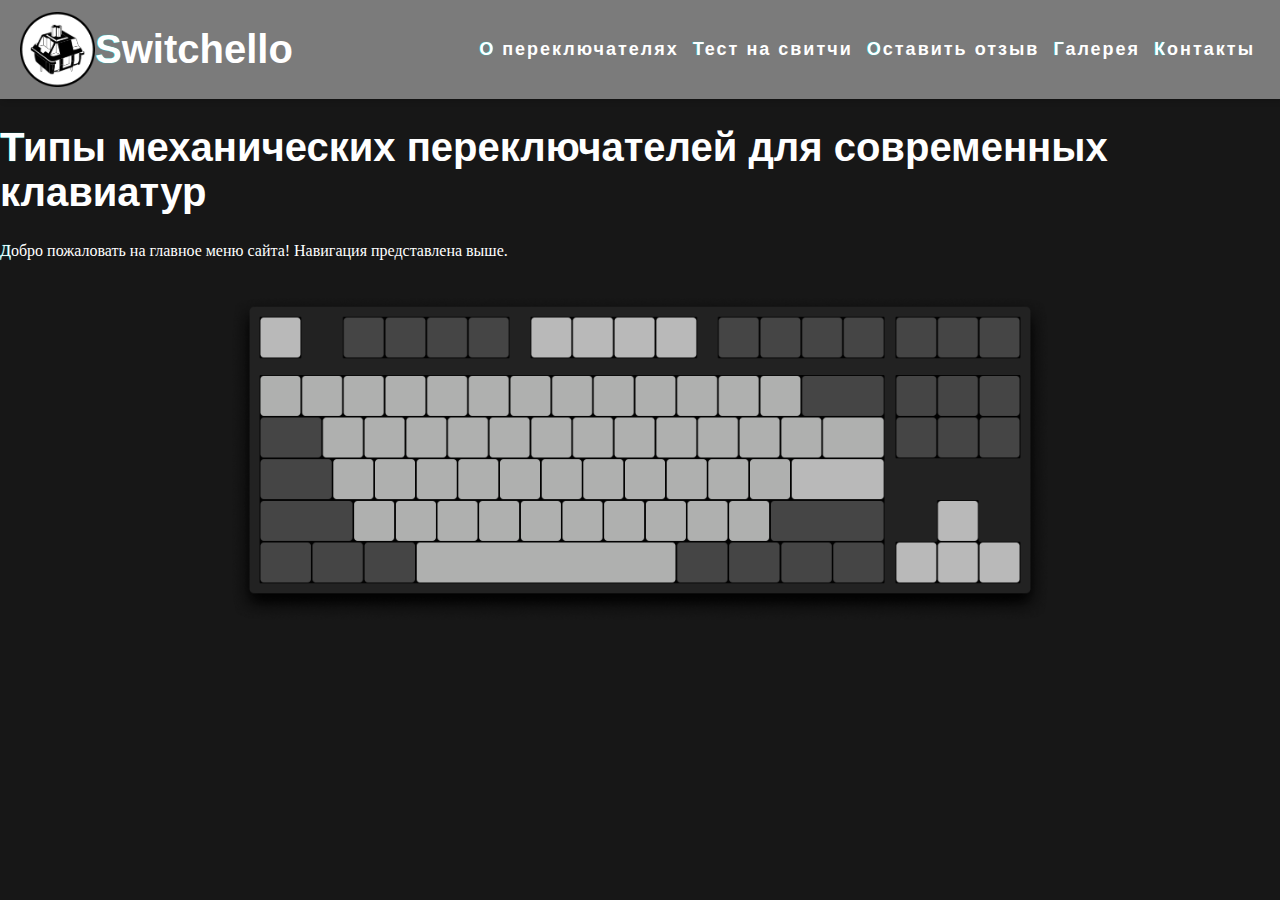
<file: index.html>
<html>
   <head>
      <title>Switchello</title>
      <meta charset="UTF-8">
      <meta name="viewport" content="width=device-width, initial-scale=1.0">
      <meta name="description" content="Типы механических переключателей для современных клавиатур">
      <meta name="author" content="HTML5BOOK">
      <link rel="shortcut icon" href="images/fav.png">
      <link rel="stylesheet" href="css/styles.css">
   </head>
  
  <div class="container">
        <header>
           
        </header>
        <nav class="top-menu">
            <div class="flex">
               <a class="navbar-logo" href=""><img width="75px" height="75px" src="images/logo1.png"></a>
               <h1>Switchello</h1>
            </div>
           <ul class="menu-main">
              <li><a href="pages/about.html" class = "menu-link">О переключателях</a></li>
              <li><a href="pages/quiz.html" class = "menu-link">Тест на свитчи</a></li>
              <li><a href="pages/review.html" class = "menu-link">Оставить отзыв</a></li>
              <li><a href="pages/spammail.html" class = "menu-link">Галерея</a></li>
              <li><a href="pages/obomne.html" class = "menu-link">Контакты</a></li>
           </ul>
           <div class="burger-menu">
              <span class="bar"></span>
              <span class="bar"></span>
              <span class="bar"></span>
           </div>
        </nav>
  </div>

   <body class="home">
         <h1>Типы механических переключателей для современных клавиатур</h1>
         <p>Добро пожаловать на главное меню сайта! Навигация представлена выше.</p>
   </body>

  <script src="js/script.js"></script>
</html>
</file>
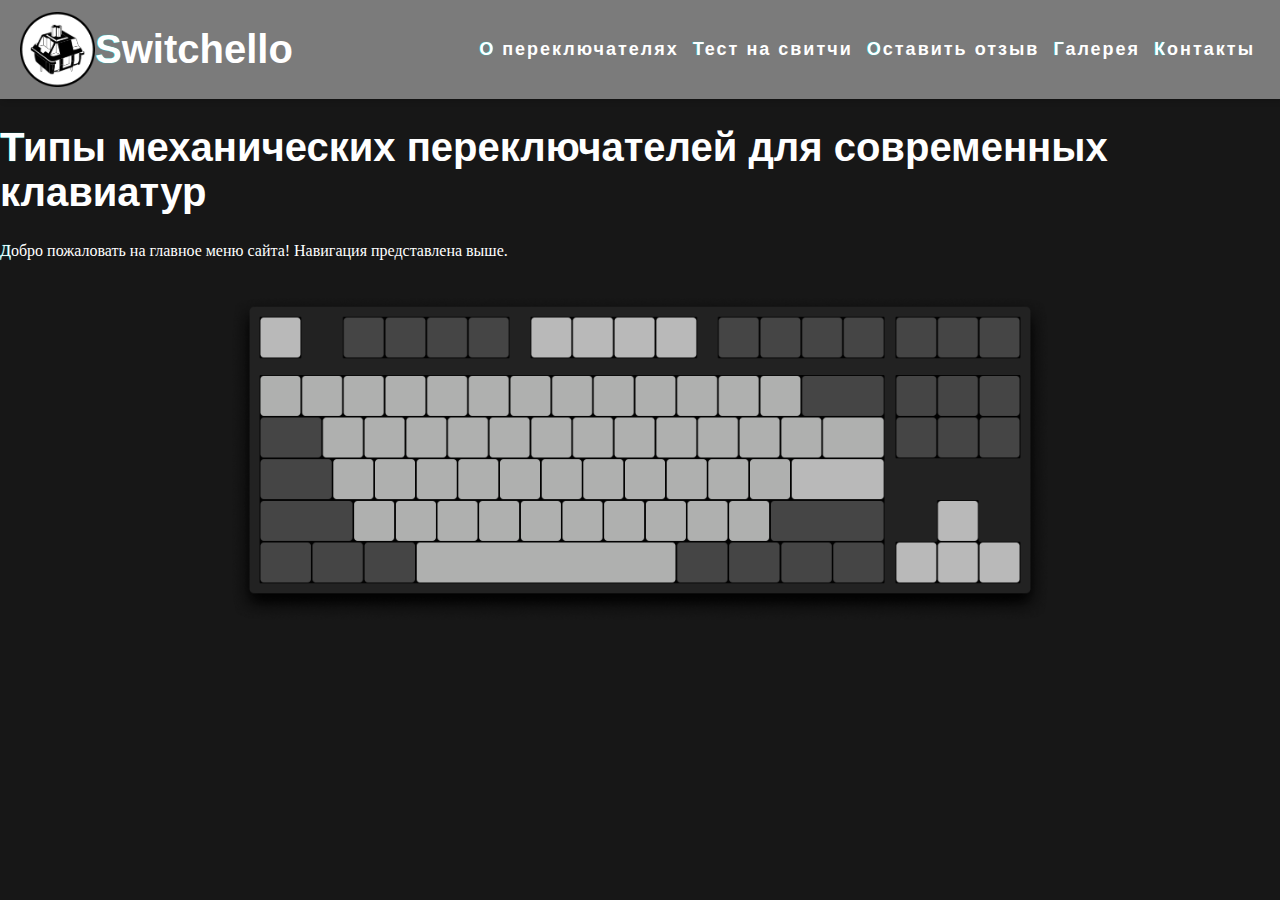
<file: pages/mainpage.html>
<html>
   <head>
      <title>Switchello</title>
      <meta charset="UTF-8">
      <meta name="viewport" content="width=device-width, initial-scale=1.0">
      <meta name="description" content="Типы механических переключателей для современных клавиатур">
      <meta name="author" content="HTML5BOOK">
      <link rel="shortcut icon" href="../images/fav.png">
      <link rel="stylesheet" href="../css/styles.css">
   </head>
  
  <div class="container">
        <header>
           
        </header>
        <nav class="top-menu">
            <div class="flex">
               <a class="navbar-logo" href=""><img width="75px" height="75px" src="../images/logo1.png"></a>
               <h1>Switchello</h1>
            </div>
           <ul class="menu-main">
              <li><a href="../pages/about.html" class = "menu-link">О переключателях</a></li>
              <li><a href="../pages/quiz.html" class = "menu-link">Тест на свитчи</a></li>
              <li><a href="../pages/review.html" class = "menu-link">Оставить отзыв</a></li>
              <li><a href="../pages/spammail.html" class = "menu-link">Галерея</a></li>
              <li><a href="../pages/obomne.html" class = "menu-link">Контакты</a></li>
           </ul>
           <div class="burger-menu">
              <span class="bar"></span>
              <span class="bar"></span>
              <span class="bar"></span>
           </div>
        </nav>
  </div>

   <body class="home">
         <h1>Типы механических переключателей для современных клавиатур</h1>
         <p>Добро пожаловать на главное меню сайта! Навигация представлена выше.</p>
   </body>

  <script src="../js/script.js"></script>
</html>
</file>
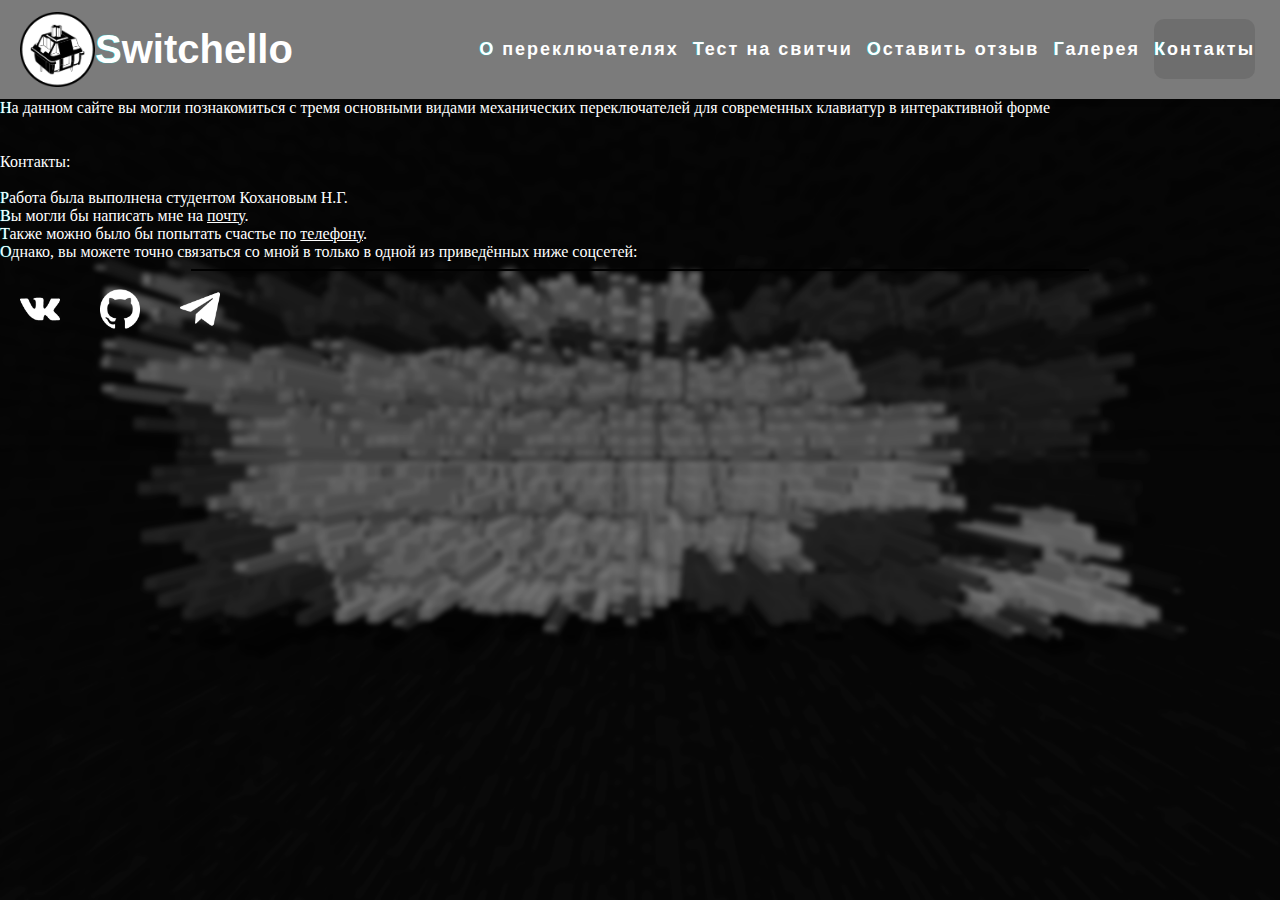
<file: pages/obomne.html>
<html>
   <head>
      <title>Контакты</title>
      <meta charset="UTF-8">
      <meta name="viewport" content="width=device-width, initial-scale=1.0">
      <meta name="description" content="Типы механических переключателей для современных клавиатур">
      <meta name="author" content="HTML5BOOK">
      <link rel="shortcut icon" href="../images/fav.png">
      <link rel="stylesheet" href="../css/styles.css">
   </head>
  
  <div class="container">
        <header>
           
        </header>
        <nav class="top-menu">
            <div class="flex">
               <a class="navbar-logo" href=""><img width="75px" height="75px" src="../images/logo1.png"></a>
               <h1>Switchello</h1>
            </div>
           <ul class="menu-main">
              <li><a href="../pages/about.html" class = "menu-link">О переключателях</a></li>
              <li><a href="../pages/quiz.html" class = "menu-link">Тест на свитчи</a></li>
              <li><a href="../pages/review.html" class = "menu-link">Оставить отзыв</a></li>
              <li><a href="../pages/spammail.html" class = "menu-link">Галерея</a></li>
              <li><a href="https://www.youtube.com/watch?v=aV63-4f88o8" class = "opened">Контакты</a></li>
           </ul>
           <div class="burger-menu">
              <span class="bar"></span>
              <span class="bar"></span>
              <span class="bar"></span>
           </div>
        </nav>
  </div>

   <body class="page" id="main-container">
      <div>
        На данном сайте вы могли познакомиться с тремя основными видами механических переключателей для современных клавиатур в интерактивной форме<br><br>
        <br>Контакты:<br><br>
         
       </div>
       <div>
         Работа была выполнена студентом Кохановым Н.Г.
       </div>
       <div>Вы могли бы написать мне на <a href="mailto:cockandballstorture@gmail.com">почту</a>.</div>
       <div>Также можно было бы попытать счастье по <a href="tel:+88005553535">телефону</a>.</div>
       <div>Однако, вы можете точно связаться со мной в только в одной из приведённых ниже соцсетей:</div>
       <hr width="70%" color="black" size="2" /> 
           <div id="socials">
         <div class="flex">
           <a href="https://vk.com/nyrexon"><img src="../images/vk.png" /></a>
         </div>
         <div class="flex">
           <a href="https://github.com/nyrexon"><img src="../images/github.png" /></a>
         </div>
         <div class="flex">
           <a href="https://t.me/nyrexon"><img src="../images/telegram.png" /></a>
         </div>
       </div>
     </div>
   </body>

  <script src="../js/script.js"></script>
</html>
</file>
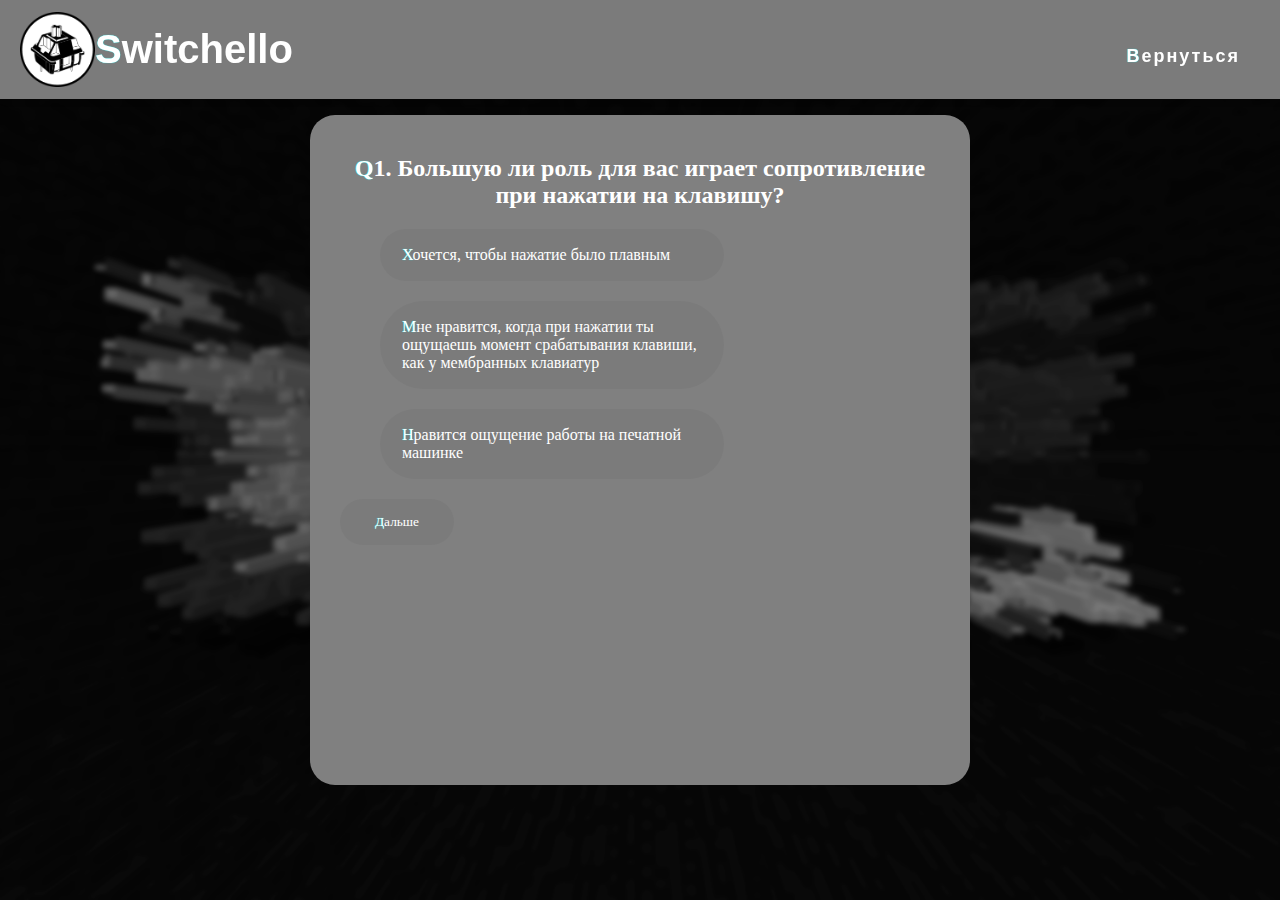
<file: pages/question.html>
<html>
    <head>
        <title>Тест на свитчи</title>
        <meta charset="UTF-8">
        <meta name="viewport" content="width=device-width, initial-scale=1.0">
        <meta name="description" content="Типы механических переключателей для современных клавиатур">
        <meta name="author" content="HTML5BOOK">
        <link rel="shortcut icon" href="../images/fav.png">
        <link rel="stylesheet" href="../css/quiz.css">
     </head>
    
     <header>
        <nav class="top-menu">
            <div class="flex">
                <a class="navbar-logo" href=""><img width="75px" height="75px" src="../images/logo1.png"></a>
                <h1>Switchello</h1>
            </div>
            <div class="button" id="shitgoback">
                <a href="javascript:history.back()" style="position:absolute; right:20px; top:6px">Вернуться</a>
            </div>
         </nav>
     </header>

    <body class="page">
        <div class="wrapper">
            <div class="quiz-body">
                <div id="questions"></div>
                <button class="button-next" onclick="next()">Дальше</button>
            </div>
        </div>

    </body>

    <script src="../js/quiz.js"></script>
    <script src="../js/userinfo.js"></script>

</html>
</file>
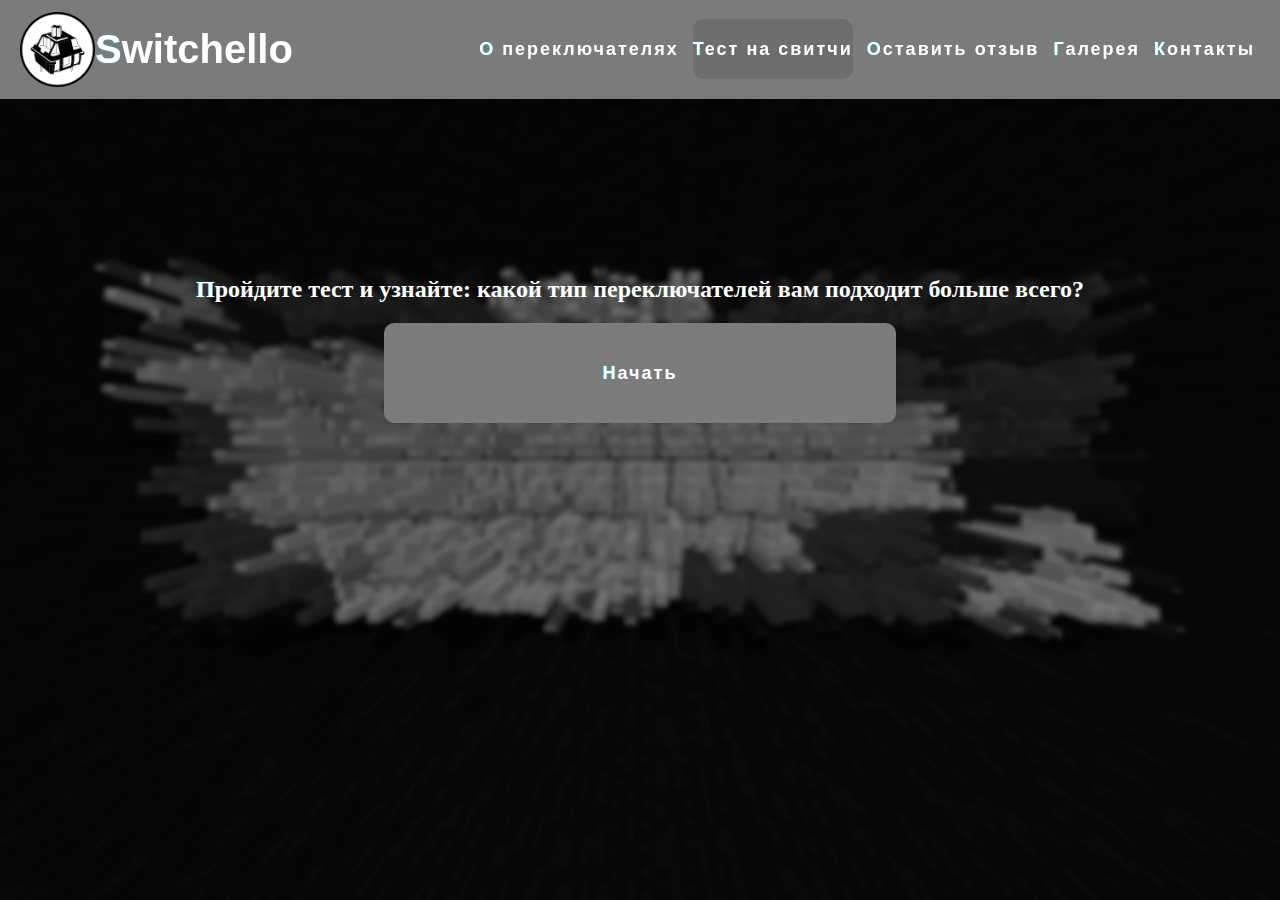
<file: pages/quiz.html>
<html>
    <head>
        <title>Тест на свитчи</title>
        <meta charset="UTF-8">
        <meta name="viewport" content="width=device-width, initial-scale=1.0">
        <meta name="description" content="Типы механических переключателей для современных клавиатур">
        <meta name="author" content="HTML5BOOK">
        <link rel="shortcut icon" href="../images/fav.png">
        <link rel="stylesheet" href="../css/quiz.css">
     </head>
    
     <header>
        <nav class="top-menu">
            <div class="flex">
                <a class="navbar-logo" href=""><img width="75px" height="75px" src="../images/logo1.png"></a>
                <h1>Switchello</h1>
            </div>
            
            <ul class="menu-main">
               <li><a href="../pages/about.html" class = "menu-link">О переключателях</a></li>
               <li><a href="https://www.youtube.com/watch?v=aV63-4f88o8" class = "opened">Тест на свитчи</a></li>
               <li><a href="../pages/review.html" class = "menu-link">Оставить отзыв</a></li>
               <li><a href="../pages/spammail.html" class = "menu-link">Галерея</a></li>
               <li><a href="../pages/obomne.html" class = "menu-link">Контакты</a></li>
            </ul>
            <div class="burger-menu">
               <span class="bar"></span>
               <span class="bar"></span>
               <span class="bar"></span>
            </div>
         </nav>
     </header>

    <body class="page">
        <div class="quiz-div">
            <h2 text-align="center"> Пройдите тест и узнайте: какой тип переключателей вам подходит больше всего? </h2>
            <p class="button"><a onclick="goback()" href="question.html">Начать</a></p>
        </div>
    </body>

    <script src="../js/script.js"></script>
    <script src="../js/quiz.js"></script>

</html>
</file>
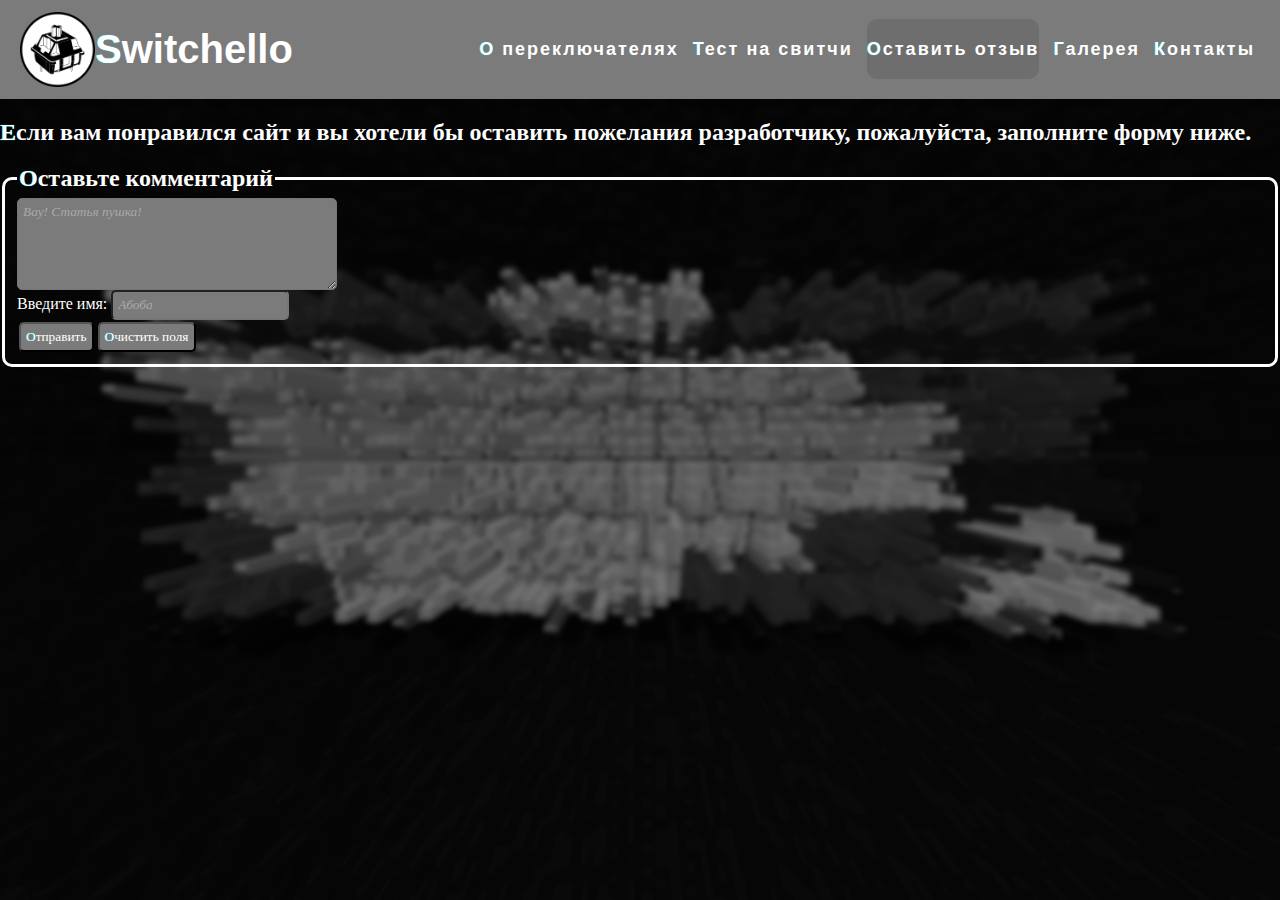
<file: pages/review.html>
<html>
   <head>
      <title>Оставить отзыв</title>
      <meta charset="UTF-8">
      <meta name="viewport" content="width=device-width, initial-scale=1.0">
      <meta name="description" content="Типы механических переключателей для современных клавиатур">
      <meta name="author" content="HTML5BOOK">
      <link rel="shortcut icon" href="../images/fav.png">
      <link rel="stylesheet" href="../css/styles.css">
   </head>
  
  <div class="container">
        <header>
           
        </header>
        <nav class="top-menu">
            <div class="flex">
               <a class="navbar-logo" href=""><img width="75px" height="75px" src="../images/logo1.png"></a>
               <h1>Switchello</h1>
            </div>
           <ul class="menu-main">
              <li><a href="../pages/about.html" class = "menu-link">О переключателях</a></li>
              <li><a href="../pages/quiz.html" class = "menu-link">Тест на свитчи</a></li>
              <li><a href="https://www.youtube.com/watch?v=aV63-4f88o8" class = "opened">Оставить отзыв</a></li>
              <li><a href="../pages/spammail.html" class = "menu-link">Галерея</a></li>
              <li><a href="../pages/obomne.html" class = "menu-link">Контакты</a></li>
           </ul>
           <div class="burger-menu">
              <span class="bar"></span>
              <span class="bar"></span>
              <span class="bar"></span>
           </div>
        </nav>
  </div>

   <body class="page">
      <h2>Если вам понравился сайт и вы хотели бы оставить пожелания разработчику, пожалуйста, заполните форму ниже.</h2>
      <form>
         <fieldset>
            <legend class="iclass">Оставьте комментарий</legend>
            <textarea required rows="5" cols="40" minlength="5" maxlength="420" placeholder="Вау! Статья пушка!"></textarea>
            <br>
            <label for="name">Введите имя:</label>
            <input required placeholder="Абоба" type="text" name="name" id="name" required>
            <div id="buttons" style="margin:2px">
               <button type="submit" value="Отправить">Отправить</button>
               <button type="reset" name  ="reset" id="reset">Очистить поля</button>
            </div>
         </fieldset>	
      </form>
   </body>

  <script src="../js/script.js"></script>
</html>
</file>
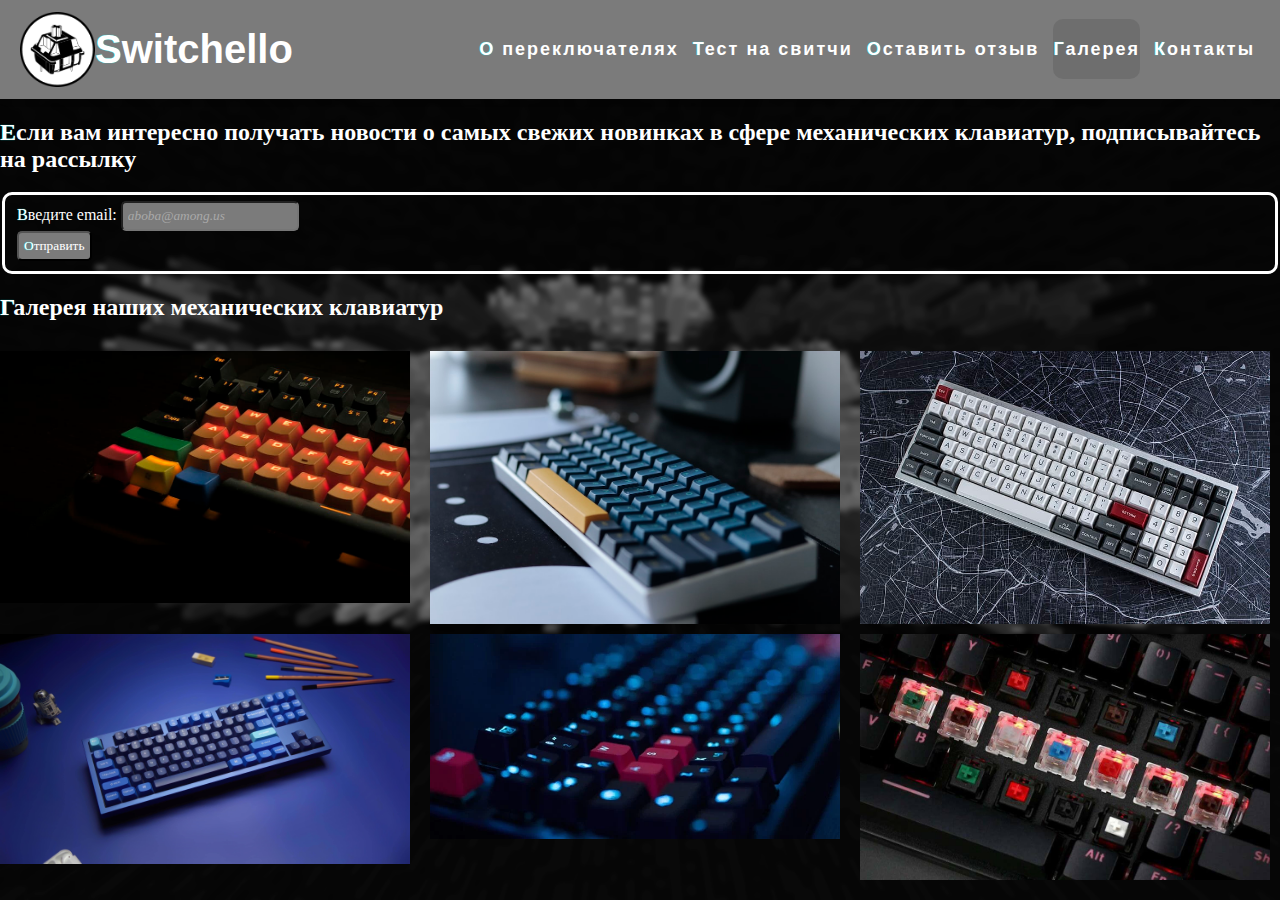
<file: pages/spammail.html>
<html>
   <head>
      <title>Подписаться на рассылку</title>
      <meta charset="UTF-8">
      <meta name="viewport" content="width=device-width, initial-scale=1.0">
      <meta name="description" content="Типы механических переключателей для современных клавиатур">
      <meta name="author" content="HTML5BOOK">
      <link rel="shortcut icon" href="../images/fav.png">
      <link rel="stylesheet" href="../css/styles.css">
   </head>
  
  <div class="container">
        <header>
           
        </header>
        <nav class="top-menu">
            <div class="flex">
               <a class="navbar-logo" href=""><img width="75px" height="75px" src="../images/logo1.png"></a>
               <h1>Switchello</h1>
            </div>
           <ul class="menu-main">
              <li><a href="../pages/about.html" class = "menu-link">О переключателях</a></li>
              <li><a href="../pages/quiz.html" class = "menu-link">Тест на свитчи</a></li>
              <li><a href="../pages/review.html" class = "menu-link">Оставить отзыв</a></li>
              <li><a href="https://www.youtube.com/watch?v=aV63-4f88o8" class = "opened">Галерея</a></li>
              <li><a href="../pages/obomne.html" class = "menu-link">Контакты</a></li>
           </ul>
           <div class="burger-menu">
              <span class="bar"></span>
              <span class="bar"></span>
              <span class="bar"></span>
           </div>
        </nav>
  </div>

   <body class="page">

    <form>
        <h2> Если вам интересно получать новости о самых свежих новинках в сфере механических клавиатур, подписывайтесь на рассылку</h2>
        <fieldset>
            <label for="email">Введите email:</label>
            <input required placeholder="aboba@among.us" type="email" name="email" id="email" required>
            <br>
                <button type="submit" value="Отправить">Отправить</button>
        </fieldset>	
    </form>
    <h2> Галерея наших механических клавиатур </h2>
    <div class="gallery">

        <div class="sub-gallery">
            <img src="../images/1.png" class="im-gallery">
        </div>
        <br>
        <div class="sub-gallery">
            <img src="../images/2.png" class="im-gallery">
        </div>
        <br>
        <div class="sub-gallery" id="sub-gallery-last">
            <img src="../images/3.png" class="im-gallery">
        </div>
        <br>
        <div class="sub-gallery" id="sub-gallery-last">
            <img src="../images/4.png" class="im-gallery">
        </div>
        <br>
        <div class="sub-gallery" id="sub-gallery-last">
            <img src="../images/5.png" class="im-gallery">
        </div>
        <br>
        <div class="sub-gallery" id="sub-gallery-last">
            <img src="../images/6.png" class="im-gallery">
        </div>
        <br>
    </div>

   </body>

  <script src="../js/script.js"></script>
</html>
</file>
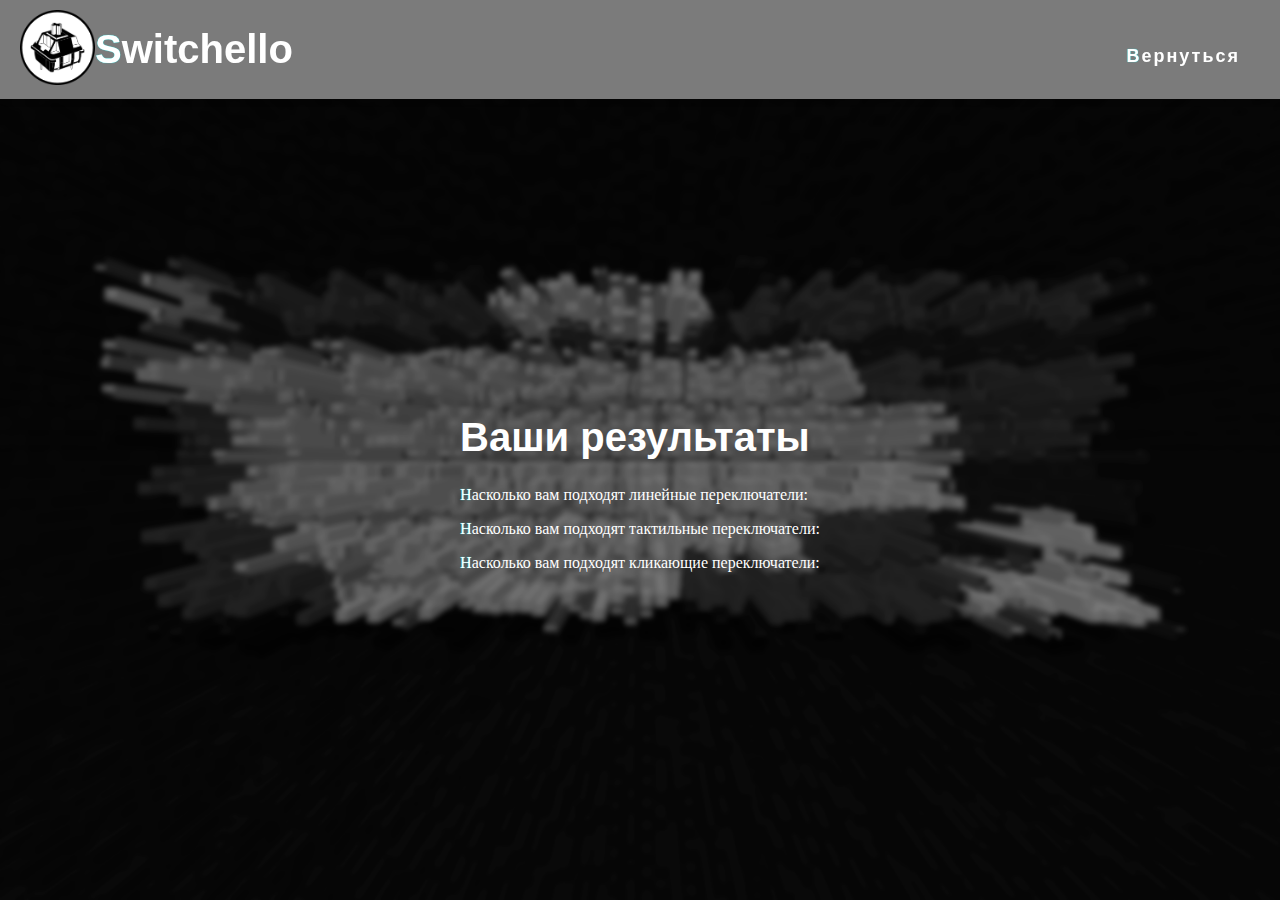
<file: pages/test-result.html>
<!DOCTYPE html>
<html>
    <head>
        <title>Результаты теста</title>
        <meta charset="UTF-8">
        <meta name="viewport" content="width=device-width, initial-scale=1.0">
        <meta name="description" content="Типы механических переключателей для современных клавиатур">
        <meta name="author" content="HTML5BOOK">
        <link rel="shortcut icon" href="../images/fav.png">
        <link rel="stylesheet" href="../css/quiz.css">
     </head>

     <header>
        <nav class="top-menu">
            <div class="flex">
                <a class="navbar-logo" href=""><img width="75px" height="75px" src="../images/logo1.png"></a>
                <h1>Switchello</h1>
            </div>
            <div class="button" id="shitgoback">
                <a href="../pages/quiz.html" onclick="goback()" style="position:absolute; right:20px; top:6px">Вернуться</a>
            </div>
         </nav>
     </header>

    <body class="page">
        <!--AWARD & POINTS-->
        <div class="wrapper">
            <div class="border">
                <i class="fas fa-award award_icon" style="margin: 10px 0px 0px 130px; color: gold;"></i>
                <h1 class="username"><span class="name" style="font-size: 50px; color: #fff;"></span><br>Ваши результаты</h1>
                <p class="userpoints_r">Насколько вам подходят линейные переключатели: <span class="points_r" style="color: greenyellow;"></span></p>
                <p class="userpoints_br">Насколько вам подходят тактильные переключатели: <span class="points_br" style="color: greenyellow;"></span></p>
                <p class="userpoints_bl">Насколько вам подходят кликающие переключатели: <span class="points_bl" style="color: greenyellow;"></span></p>
            </div>
        </div>


        <script src="../js/userinfo.js"></script>
    </body>
</html>
</file>
<file: css/styles.css>
* {
    color: #ffffff;
    font-family: "calibri";

}

:first-letter {
    text-shadow: rgb(0,255,255) 0 0 1px;
}

header {
    text-align: center;
    position:fixed;
    width:100%;
    top:0;
}

h1 {
    font-family: sans-serif;
    font-size: 2.5em;
    font-weight: 9001;
}

html,
body {
    width: auto;
    margin: 0;
    min-width: 500px;
}

body {
    background-position: center;
    background-size: cover;
    background-repeat: no-repeat;
    background-attachment: fixed;
}

body.home {
    background-image: url("../images/background.png");
}

body.page {
    background-image: url("../images/sussybacka.png");
}

.flex {
    display:flex;
    align-items: center;
}

.top-menu {
    background: rgb(123, 123, 123);
    box-shadow: 3px 0 7px rgba(0, 0, 0, .3);
    padding-left: 20px;
    padding-right: 20px;
    display:flex;
    align-items: center;
    justify-content: space-between;
}



p .menu-main {
    z-index: 9000;
    display:flex;
    list-style: none;
    margin-left: 1%;
    padding: 0;
    right: 20px;
}

.menu-main li {
    display: inline-block;
    margin: 0 5px;
    padding: 0px;
}

.button {
    z-index: 7000;
    display:block;
    margin-left: auto;
    margin-right: auto;
}

#shitgoback {
    text-align: right; 
    width:auto;
}

.menu-main a, .button a{ /* :not(.navbar-logo) */
    text-decoration: none;
    display: block;
    position: relative;
    line-height: 60px;
    font-size: 18px;
    padding: 20px;
    letter-spacing: 2px;
    font-family: sans-serif;
    font-weight: bold;
    transition: .3s linear;
}

a:hover:not(.navbar-logo) {
    background: rgba(0,0,0,.3);
    border-radius: 10px;
}

@media (max-width:1337px) {
    .menu-main {
    float: none;
    }

    .menu-main a {
    padding: 0;
    }
}

.burger-menu {
    z-index: 10000;
    position:relative;
    display:none;
    cursor:pointer;
    float:right;
}

.bar {
    display: block;
    width: 60px;
    height: 8px;
    margin: 13px 0;
    transition: all 0.3s ease;
    background-color: black;
}

@media (max-width:1137px) {

    .menu-main li {
    display:block;
    /*opacity: 0;
    position:absolute;*/
    }
    
    .burger-menu {
        display: block;
    }

    .burger-menu.active .bar:nth-child(2) {
        opacity: 0;
    }
    .burger-menu.active .bar:nth-child(1) {
        transform: translateY(21px) rotate(45deg);
    }
    .burger-menu.active .bar:nth-child(3) {
        transform: translateY(-21px) rotate(-45deg);
    }

    .menu-main {
        opacity: 0;
        visibility: hidden;
        position:fixed;
        margin: 0;
        left: 0;
        top: -100%;
        gap: 0;
        flex-direction: column;
        background-color: rgba(120, 120, 120);
        width: 100%;
        text-align: center;
        transition: 0.49s;
    }
    
    .menu-main.active a{
        right:4.4vh;
    }

    .menu-main.active {
        top: 0;
        opacity: 1;
        visibility: visible;
    }
}

section {
    margin: 128px;
}

.switch-gif {
    width:300px;
    height:300px;
    float:right;
}

.opened {
    background: rgba(0,0,0,.1);
    border-radius: 10px;
}

legend {
    font-weight:bold;
    font-size:1.5em;
}

button, email, textarea, input, date {
    padding:5px;
    background-color: rgba(123,123,123);
    border-radius: 5px;
}

select {
    padding:0px;
    background-color: #d5edff;
}

::placeholder {
    font-style:italic;
    color: rgba(169,169,169)
}

:focus {
    background-color:rgba(0, 0, 0, 0.3);
}

fieldset {
    margin-top:15px;
    border: 3px solid #ffffff;
    border-radius: 10px;
}

.iclass:hover {
    outline: solid;
    border-radius: 10px;
}

.gallery {
    display: flex;
    justify-content: space-between;
    align-items: flex-start;
    flex-wrap: wrap;
    position: relative;
}

.sub-gallery {
    padding-top:10px;
    display: flex;
    flex-direction: column;
    justify-content: flex-start;
    align-items: center;
    width: 32%;
    position: relative;
    overflow:hidden;
}

.im-gallery {
    width:100%;
}

#main-container #socials {
    display: flex;
    width: fit-content;
    align-items: center;
    height: 60px;
    margin: 0;
    justify-content: space-between;
}

#main-container #socials div {
    padding: 5px;
    position: relative;
    margin: 0 15;
    text-align: center;
    transition: 0.5s;
}

#main-container #socials div img {
    width: 40px;
    height: 40px;
}

#main-container #socials div a:hover{
    border-radius: 100vh;
    transition: 0.3s;
}
</file>
<file: css/quiz.css>
@import "../css/styles.css";

h2 {
    text-align: center;
    background-color: dark;
}

.wrapper{
    display: flex;
    justify-content: center;
    align-items: center;
    width: 100vw;
    height: 100vh;
}

.quiz-body {
    width: 600px;
    height: 70%;
    border-radius:25px;
    padding: 20px 30px;
    background-color: gray;
}

.button {
    width:50%;
    text-align: center;
    background: rgba(123,123,123);
    border-radius: 10px;
}

.quiz-div {
    margin: 256px 128px;
    align-content: center;
}

.option{
    display: block;
    width: 300px;
    background-color: rgb(123,123,123);
    margin-bottom: 20px;
    padding: 15px 20px;
    border-radius: 50px;
    border: 2px solid transparent;
    transition: 0.4s all;
}

.option:hover{
    cursor: pointer;
    background: rgba(0,0,0,.3);
}

.option.active{
    background-color: rgba(0,0,0,.7);
    color: #fff;
}

.button-next{
    border: none;
    padding: 15px 35px;
    background: rgba(123,123,123);
    color: #fff;
    border-radius: 50px;
    transition: 0.4s all;
}

.button-next:hover{
    cursor: pointer;
    background-color: rgba(0,0,0,.7);
}
</file>
